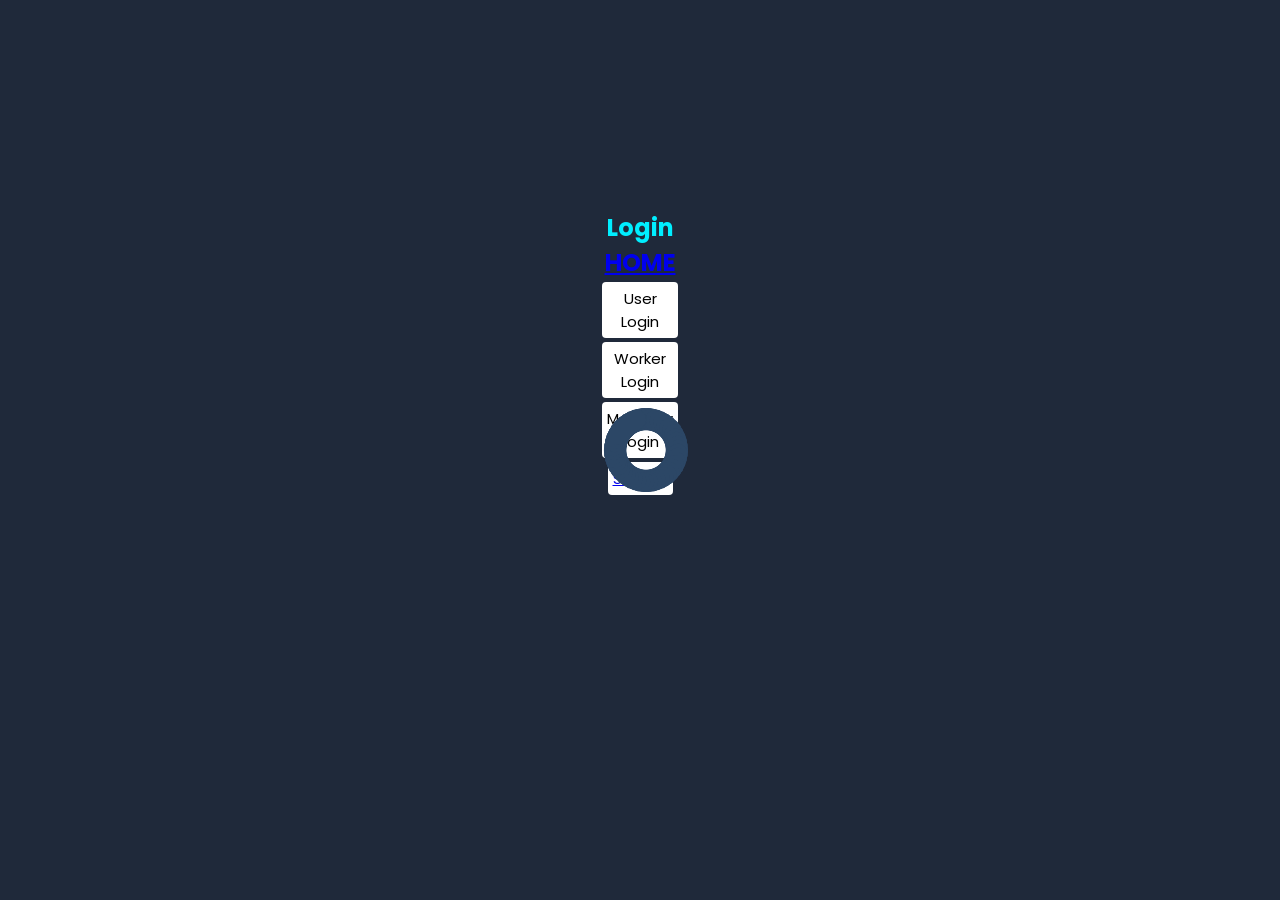
<file: login.html>
<!DOCTYPE html>
<html lang="en">
<head>
    <meta charset="UTF-8">
    <meta name="viewport" content="width=device-width, initial-scale=1.0">
    <title>Login - ServiceHub</title>
    <link rel="stylesheet" href="css/styles.css">
</head>
<body>
    <video autoplay muted loop id="backgroundVideo">
		<source src="video/playback.mp4" type="video/mp4">
	</video>
	<div class="container">
        <div class="login-box">
            <h2 id="formTitle">Login</h2>
			<h2 id="HOME2"><a href="index.html" class="HOME2">HOME</a></h2>

            <div class="login-options">
                <button class="login-btn" onclick="showLoginForm('user')">User Login</button>
                <button class="login-btn" onclick="showLoginForm('worker')">Worker Login</button>
                <button class="login-btn" onclick="showLoginForm('manager')">Manager Login</button>
				<button class="login-btn" onclick="showLoginForm('Sign up')"><a href="signup.html" class="signup-link">Sign Up</a></button>
            </div>
            <div class="login-form" id="loginForm">
                <form action="login.php" method="post">
                    <input type="hidden" name="role" id="role" value="">
                    <input type="text" name="username" placeholder="Username" required>
                    <input type="password" name="password" placeholder="Password" required>
                    <button type="submit" class="submit-btn">Login</button>
                </form>
            </div>
        </div>
        <span style="--i:0;"></span>
        <span style="--i:1;"></span>
        <span style="--i:2;"></span>
        <span style="--i:3;"></span>
        <span style="--i:4;"></span>
        <span style="--i:5;"></span>
        <span style="--i:6;"></span>
        <span style="--i:7;"></span>
        <span style="--i:8;"></span>
        <span style="--i:9;"></span>
        <span style="--i:10;"></span>
        <span style="--i:11;"></span>
        <span style="--i:12;"></span>
        <span style="--i:13;"></span>
        <span style="--i:14;"></span>
        <span style="--i:15;"></span>
        <span style="--i:16;"></span>
        <span style="--i:17;"></span>
        <span style="--i:18;"></span>
        <span style="--i:19;"></span>
        <span style="--i:20;"></span>
        <span style="--i:21;"></span>
        <span style="--i:22;"></span>
        <span style="--i:23;"></span>
        <span style="--i:24;"></span>
        <span style="--i:25;"></span>
        <span style="--i:26;"></span>
        <span style="--i:27;"></span>
        <span style="--i:28;"></span>
        <span style="--i:29;"></span>
        <span style="--i:30;"></span>
        <span style="--i:31;"></span>
        <span style="--i:32;"></span>
        <span style="--i:33;"></span>
        <span style="--i:34;"></span>
        <span style="--i:35;"></span>
        <span style="--i:36;"></span>
        <span style="--i:37;"></span>
        <span style="--i:38;"></span>
        <span style="--i:39;"></span>
        <span style="--i:40;"></span>
        <span style="--i:41;"></span>
        <span style="--i:42;"></span>
        <span style="--i:43;"></span>
        <span style="--i:44;"></span>
        <span style="--i:45;"></span>
        <span style="--i:46;"></span>
        <span style="--i:47;"></span>
        <span style="--i:48;"></span>
        <span style="--i:49;"></span>
		<span style="--i:50;"></span>
        <span style="--i:51;"></span>
        <span style="--i:52;"></span>
        <span style="--i:53;"></span>
        <span style="--i:54;"></span>
        <span style="--i:55;"></span>
        <span style="--i:56;"></span>
		<span style="--i:57;"></span>
        <!-- Add more spans as needed -->
    </div>
    <script src="logscript.js"></script>
</body>
</html>
</file>
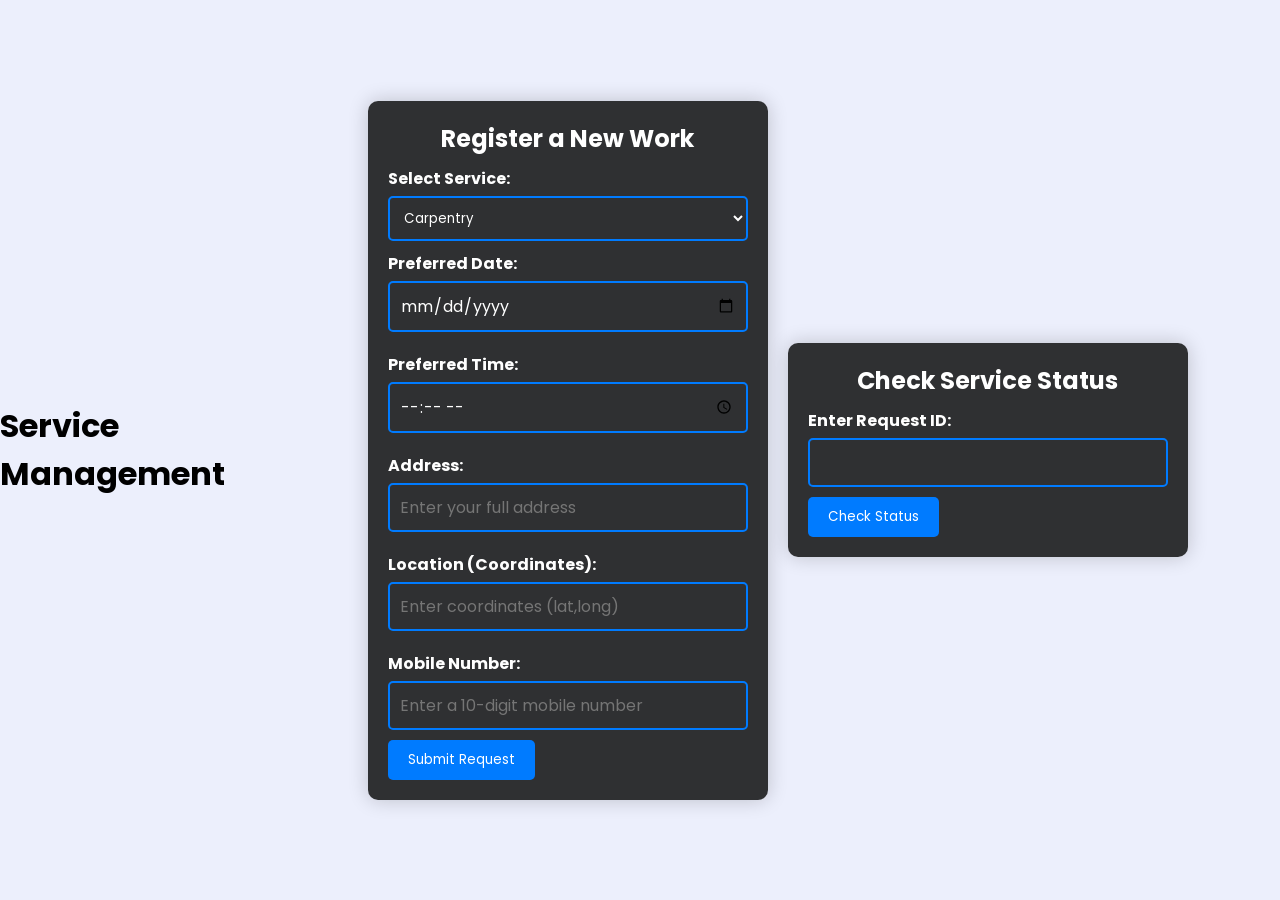
<file: user_dashboard.html>
<!DOCTYPE html>
<html lang="en">
<head>
    <meta charset="UTF-8">
    <meta name="viewport" content="width=device-width, initial-scale=1.0">
    <title>Service Management</title>
    <link rel="stylesheet" href="css/styles.css">
    <style>
        :root {
            --primary-color: #007bff; /* Primary color for buttons */
        }

        body {
            display: flex;
            justify-content: center;
            align-items: center;
            min-height: 100vh;
            background: #eceffc; /* Light background */
            margin: 0; /* Reset margin */
        }

        .container {
            display: flex; /* Flexbox for vertical split */
            gap: 20px; /* Space between the two forms */
            width: 100%; /* Full width */
            max-width: 1200px; /* Max width for the container */
        }

        .form-container {
            display: flex;
            flex-direction: column;
            align-items: center; /* Center elements horizontally */
            padding: 20px;
            border-radius: 10px;
            box-shadow: 0px 0px 20px rgba(0, 0, 0, 0.2);
            width: 100%; /* Take full width */
            max-width: 400px; /* Set a max width for the forms */
            background: rgba(0, 0, 0, 0.8); /* Dark background for form */
            color: white; /* White text */
        }
		h1
		{
			color:#00000;
		}

        h2 {
            color: #fff; /* White color for headers */
            margin: 0; /* Reset margin */
        }

        label {
            display: block;
            margin-top: 10px;
            font-weight: bold;
            color: #fff; /* White for labels */
        }

        input, select {
            width: 100%;
            padding: 10px;
            margin-top: 5px;
            border: 2px solid #007bff; /* Blue border */
            border-radius: 5px;
            background-color: transparent; /* Transparent background for inputs */
            color: white; /* White text */
            transition: border-color 0.3s ease; /* Smooth border color transition */
        }

        input:focus, select:focus {
            border-color: #0056b3; /* Darker blue on focus */
            outline: none; /* Remove default outline */
        }

        button {
            padding: 10px 20px;
            border-radius: 5px;
            background-color: #007bff; /* Blue background */
            color: white;
            border: none;
            cursor: pointer;
            transition: background-color 0.3s ease; /* Smooth background transition */
            position: relative; /* For the before pseudo-element */
            overflow: hidden; /* To hide the overflow */
        }

        button::before {
            position: absolute;
            content: "";
            top: 0;
            left: 0;
            width: 100%;
            height: 100%;
            background: linear-gradient(
              120deg,
              transparent,
              var(--primary-color),
              transparent
            );
            transform: translateX(-100%); /* Start off-screen */
            transition: transform 0.6s; /* Smooth animation for the background */
        }

        button:hover {
            background: transparent; /* Transparent on hover */
            box-shadow: 0 0 20px 10px hsla(204, 70%, 53%, 0.5);
        }

        button:hover::before {
            transform: translateX(100%); /* Move background across on hover */
        }

        .popup {
            display: none;
            position: fixed;
            top: 0;
            left: 0;
            width: 100%;
            height: 100%;
            background-color: rgba(0, 0, 0, 0.7); /* Darker overlay */
            justify-content: center;
            align-items: center;
        }

        .popup-content {
            background-color: #fff;
            padding: 20px;
            border-radius: 10px;
            text-align: center;
            max-width: 400px; /* Wider popup */
            margin: auto;
            animation: fadeIn 0.3s; /* Popup fade-in animation */
        }

        .close {
            color: red;
            float: right;
            font-size: 20px;
            cursor: pointer;
        }

        .close:hover {
            color: darkred; /* Change color on hover */
        }

        /* Animation for popup */
        @keyframes fadeIn {
            from { opacity: 0; }
            to { opacity: 1; }
        }

        /* Sprinkling effect */
        @keyframes sprinkle {
            0% { transform: translateY(-100%); opacity: 0; }
            100% { transform: translateY(0); opacity: 1; }
        }
    </style>
</head>
<body>
    <h1>Service Management</h1>
    
    <div class="container">
        <!-- Register New Work Section -->
        <div class="form-container">
            <h2>Register a New Work</h2>
            <form id="newWorkForm">
                <label for="service">Select Service:</label>
                <select id="service" name="service" required>
                    <option value="1">Carpentry</option>
                    <option value="2">Plumbing</option>
                    <option value="3">Electrical Work</option>
                    <option value="4">Painting</option>
                    <option value="5">Moving Services</option>
                </select>
                
                <label for="preferred_date">Preferred Date:</label>
                <input type="date" id="preferred_date" name="preferred_date" required>
                
                <label for="preferred_time">Preferred Time:</label>
                <input type="time" id="preferred_time" name="preferred_time" required>
                
                <label for="address">Address:</label>
                <input type="text" id="address" name="address" required placeholder="Enter your full address">
                
                <label for="location">Location (Coordinates):</label>
                <input type="text" id="location" name="location" placeholder="Enter coordinates (lat,long)" required>
                
                <label for="mobile">Mobile Number:</label>
                <input type="text" id="mobile" name="mobile" required pattern="^\d{10}$" placeholder="Enter a 10-digit mobile number">
                
                <button type="submit">Submit Request</button>
            </form>
        </div>

        <!-- Check Status Section -->
        <div class="form-container">
            <h2>Check Service Status</h2>
            <form id="checkStatusForm">
                <label for="request_id">Enter Request ID:</label>
                <input type="text" id="request_id" name="request_id" required>
                <button type="submit">Check Status</button>
            </form>
        </div>
    </div>

    <!-- Popup for displaying worker details -->
    <div id="popup" class="popup">
        <div class="popup-content">
            <span class="close">&times;</span>
            <p id="popupMessage"></p>
        </div>
    </div>

    <script>
        document.getElementById('newWorkForm').addEventListener('submit', function(e) {
            e.preventDefault();
            const formData = new FormData(this);

            fetch('submit_service_request.php', {
                method: 'POST',
                body: formData
            })
            .then(response => response.json())
            .then(data => {
                if (data.status === 'success') {
                    showPopup(`Request submitted successfully! Your Request ID is: ${data.request_id}`);
                    sprinkleEffect(); // Trigger the sprinkling effect
                } else {
                    showPopup(`Error: ${data.message}`);
                }
            })
            .catch(error => {
                showPopup('An error occurred. Please try again.');
                console.error('Error:', error);
            });
        });

        document.getElementById('checkStatusForm').addEventListener('submit', function(e) {
            e.preventDefault();
            const requestId = document.getElementById('request_id').value;

            fetch('check_status.php', {
                method: 'POST',
                headers: {
                    'Content-Type': 'application/x-www-form-urlencoded'
                },
                body: `request_id=${requestId}`
            })
            .then(response => response.text())
            .then(data => {
                showPopup(data); // Display the returned data in the popup
            })
            .catch(error => {
                showPopup('An error occurred while checking the status.');
                console.error('Error:', error);
            });
        });

        function showPopup(message) {
            const popup = document.getElementById('popup');
            const popupMessage = document.getElementById('popupMessage');
            const closeBtn = document.querySelector('.close');

            popupMessage.innerHTML = message; // Use innerHTML for displaying HTML content
            popup.style.display = 'block';

            closeBtn.onclick = function() {
                popup.style.display = 'none';
            };

            window.onclick = function(event) {
                if (event.target == popup) {
                    popup.style.display = 'none';
               
                }
            };
        }

        function sprinkleEffect() {
            const sprinkleContainer = document.createElement('div');
            sprinkleContainer.classList.add('sprinkle');

            // Create multiple sprinkle elements
            for (let i = 0; i < 30; i++) {
                const sprinkle = document.createElement('div');
                sprinkle.className = 'sprinkle-effect';
                sprinkle.style.left = Math.random() * 100 + 'vw'; // Random horizontal position
                sprinkle.style.animationDuration = (Math.random() * 1 + 0.5) + 's'; // Random duration
                sprinkleContainer.appendChild(sprinkle);
            }

            document.body.appendChild(sprinkleContainer);

            // Remove sprinkle container after animation
            setTimeout(() => {
                document.body.removeChild(sprinkleContainer);
            }, 2000); // Adjust duration as needed
        }
    </script>

    <style>
        /* Sprinkling effect styles */
        .sprinkle {
            position: fixed;
            top: 10%; /* Start from the top */
            pointer-events: none; /* Ignore mouse events */
            width: 100%; /* Full width */
            overflow: hidden; /* Hide overflow */
        }

        .sprinkle-effect {
            position: absolute;
            width: 8px;
            height: 8px;
            background: rgba(255, 255, 255, 0.8); /* White sprinkles */
            border-radius: 50%; /* Make them round */
            animation: sprinkleDown 1s forwards; /* Animation */
        }

        @keyframes sprinkleDown {
            0% {
                transform: translateY(0);
                opacity: 1;
            }
            100% {
                transform: translateY(200px); /* Move down */
                opacity: 0; /* Fade out */
            }
        }
    </style>
</body>
</html>
</file>
<file: css/styles.css>
@import url('https://fonts.googleapis.com/css2?family=Poppins:wght@300;400;500;600;700;800;900&display=swap');
* {
    margin: 0;
    padding: 0;
    box-sizing: border-box;
    font-family: 'Poppins', sans-serif;
}
body {
    display: flex;
    justify-content: center;
    align-items: center;
    min-height: 100vh;
    background: #1f293a;
}
#backgroundVideo {
    position: absolute;
    top: 0;
    left: 0;
    width: 100%;
    height: 100%;
    object-fit: cover; 
	z-index: -1; /* Places the video behind other content */
	   
}


.container {
    position: relative;
    width: 25px;
    height: 256px;
    display: flex;
    justify-content: center;
    align-items: center;
}
.container span 
{
    position: absolute;
    left: 0;
    width: 9px;
    height: 20px;
    background: #2c4766;
    border-radius: 9px;
    transform-origin: 18px;
    transform: scale(2.2) rotate(calc(var(--i) * (360deg / 50)));
    animation: animateBlink 3s linear infinite;
    animation-delay: calc(var(--i) * (3s / 50));
}
@keyframes animateBlink 
{
    0% {
        background: #0ef;
    }
    5% {
        background: #2c9769;
    }
}
.login-box {
    position: relative;
    width: 300px;
    border-radius: px;
    padding: 5px;
    text-align: center;
}
.login-options 
{
    margin-bottom: 10px;
}
.login-btn 
{
    background: #fff;
    color: 000;
    border: none;
    padding: 5px 5px;
    border-radius: 4px;
    cursor: pointer;
    font-size: 15px;
    margin: 2px;
    transition: background 0.3s ease;
}
.login-btn:hover 
{
    background: #6a11cb;
}
.login-form 
{
    opacity: 0;
    transform: translateY(-20px);
    transition: opacity 0.3s ease, transform 0.3s ease;
}
.login-form.active {
    opacity: 1;
    transform: translateY(0);
}
h2 {
    font-size: 24px;
    color: #0ef;
}
input 
{
    width: 100%;
    padding: 10px;
    margin: 10px 0;
    border: 2px solid #2c4766;
    border-radius: 4px;
    font-size: 16px;
    color: #fff;
    background: transparent;
}
input:focus,
input:valid 
{
    border-color: #0ef;
}
.submit-btn 
{
    background: #0ef;
    color: #1f293a;
    border: none;
    padding: 10px;
    border-radius: 4px;
    cursor: pointer;
    font-size: 16px;
    width: 100%;
    transition: background 0.3s ease;
}
.submit-btn:hover {
    background: #0a3d69;
}
</file>
